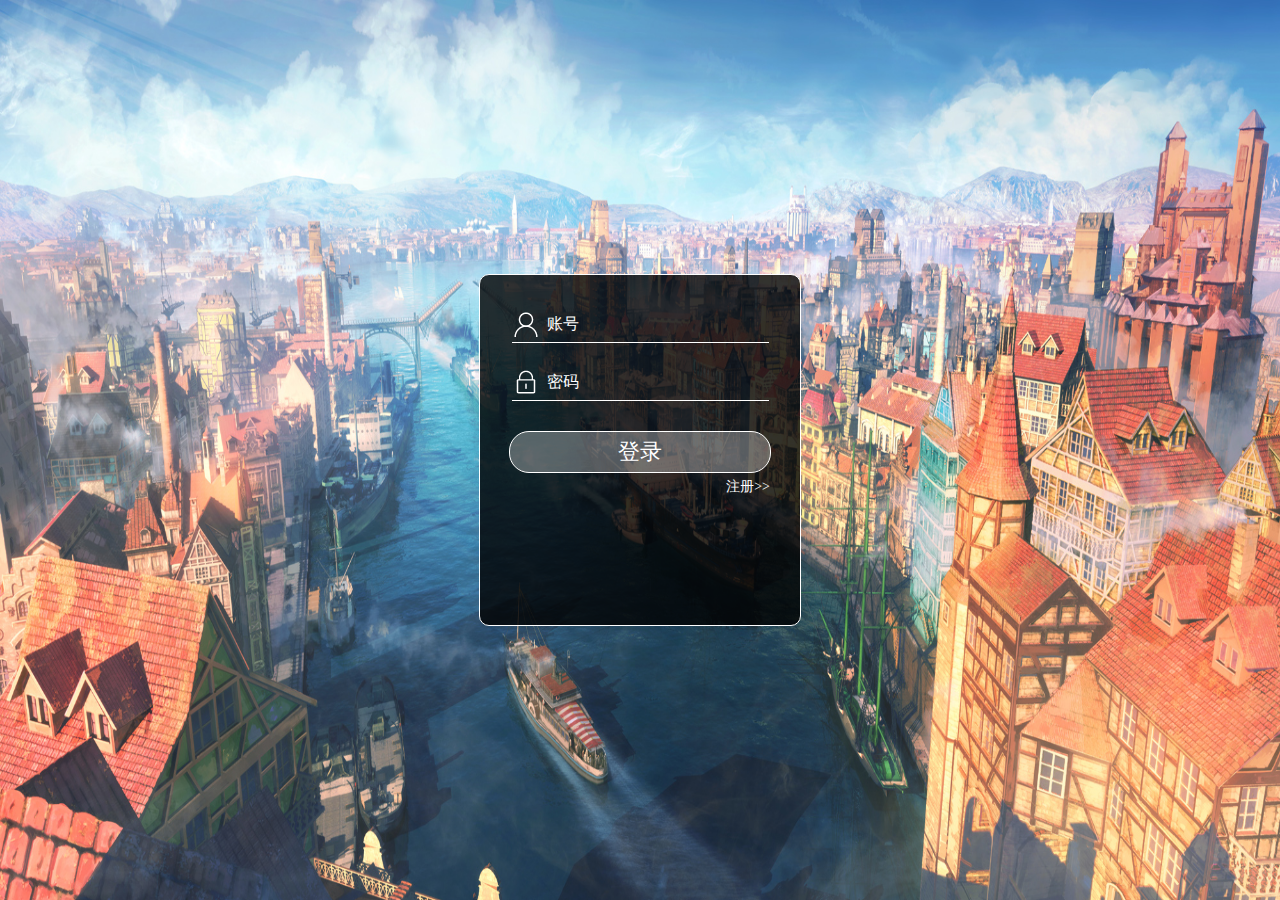
<file: Application/Home/View/Login/login.html>
<!DOCTYPE html>
<html lang="en">

	<head>
		<meta charset="UTF-8">
		<title>登录</title>
		<link rel="stylesheet" type="text/css" href="../../../../Public/resource/css/style.css" />
		<link rel="stylesheet" type="text/css" href="../../../../Public/resource/js/layer/theme/default/layer.css" />
		
		<script src="../../../../Public/resource/js/require.js" data-main="../../../../Public/resource/js/require.js"></script>
		<script src="../../../../Public/resource/js/requireconf.js"></script>
	</head>

	<body class="overflow-hidden">
		<div class="login-container">
			<!--<div class="nav-top">
				<div class="menu">
					<ul class="menu-list">
						<li>
							<a href="javascript:void(0);" class="logo">PersonalHomepage</a>
						</li>
					</ul>
				</div>
			</div>-->
			<div class="input-box">
				<div class="login-box">
					<input type="text" class="icon-account" id="login-account" placeholder="账号" value="" />
					<input type="password" class="icon-pwd" id='login-password' placeholder="密码" value="" />

					<div id="login-in" class="btn btn-opacity">登录</div>
					<div class="input-to" data-to="register-box">注册&gt;&gt;</div>
				</div>

				<div class="register-box displaynone">
					<input type="text" class="icon-account" id="account" placeholder="账号" value="" />
					<input type="password" class="icon-pwd" id="password" placeholder="密码" value="" />
					<input type="text" class="icon-name" id="username" placeholder="昵称" value="" />
					<input type="text" class="icon-testcode" id="testcode" placeholder="测试码" value="" />

					<div class="btn btn-opacity" id="register">注册</div>
					<div class="input-to" data-to="login-box">登录&gt;&gt;</div>
				</div>
			</div>

		</div>
		
		<script src="../../../../Public/resource/js/view/login.js"></script>
	</body>

</html>
</file>
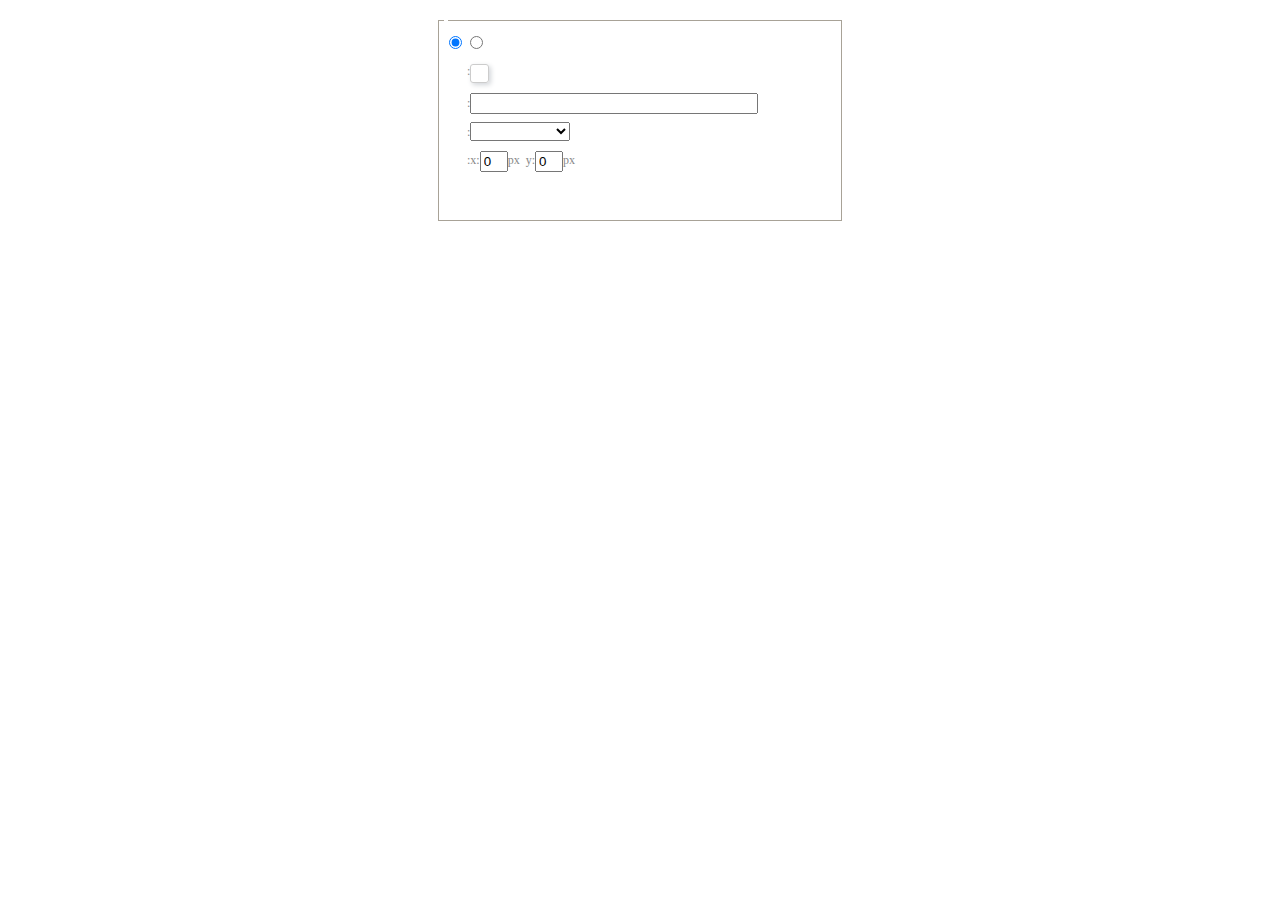
<file: Public/resource/js/ueditor/dialogs/background/background.html>
<!DOCTYPE HTML>
<html>
<head>
    <meta http-equiv="Content-Type" content="text/html;charset=utf-8"/>
    <script type="text/javascript" src="../internal.js"></script>
    <link rel="stylesheet" type="text/css" href="background.css">
</head>
<body>
    <div id="bg_container" class="wrapper">
        <div id="tabHeads" class="tabhead">
            <span class="focus" data-content-id="normal"><var id="lang_background_normal"></var></span>
            <span class="" data-content-id="imgManager"><var id="lang_background_local"></var></span>
        </div>
        <div id="tabBodys" class="tabbody">
            <div id="normal" class="panel focus">
                <fieldset class="bgarea">
                    <legend><var id="lang_background_set"></var></legend>
                    <div class="content">
                        <div>
                            <label><input id="nocolorRadio" class="iptradio" type="radio" name="t" value="none" checked="checked"><var id="lang_background_none"></var></label>
                            <label><input id="coloredRadio" class="iptradio" type="radio" name="t" value="color"><var id="lang_background_colored"></var></label>
                        </div>
                        <div class="wrapcolor pl">
                            <div class="color">
                                <var id="lang_background_color"></var>:
                            </div>
                            <div id="colorPicker"></div>
                            <div class="clear"></div>
                        </div>
                        <div class="wrapcolor pl">
                            <label><var id="lang_background_netimg"></var>:</label><input class="txt" type="text" id="url">
                        </div>
                        <div id="alignment" class="alignment">
                            <var id="lang_background_align"></var>:<select id="repeatType">
                                <option value="center"></option>
                                <option value="repeat-x"></option>
                                <option value="repeat-y"></option>
                                <option value="repeat"></option>
                                <option value="self"></option>
                            </select>
                        </div>
                        <div id="custom" >
                            <var id="lang_background_position"></var>:x:<input type="text" size="1" id="x" maxlength="4" value="0">px&nbsp;&nbsp;y:<input type="text" size="1" id="y" maxlength="4" value="0">px
                        </div>
                    </div>
                </fieldset>

            </div>
            <div id="imgManager" class="panel">
                <div id="imageList" style=""></div>
            </div>
        </div>
    </div>
    <script type="text/javascript" src="background.js"></script>
</body>
</html>
</file>
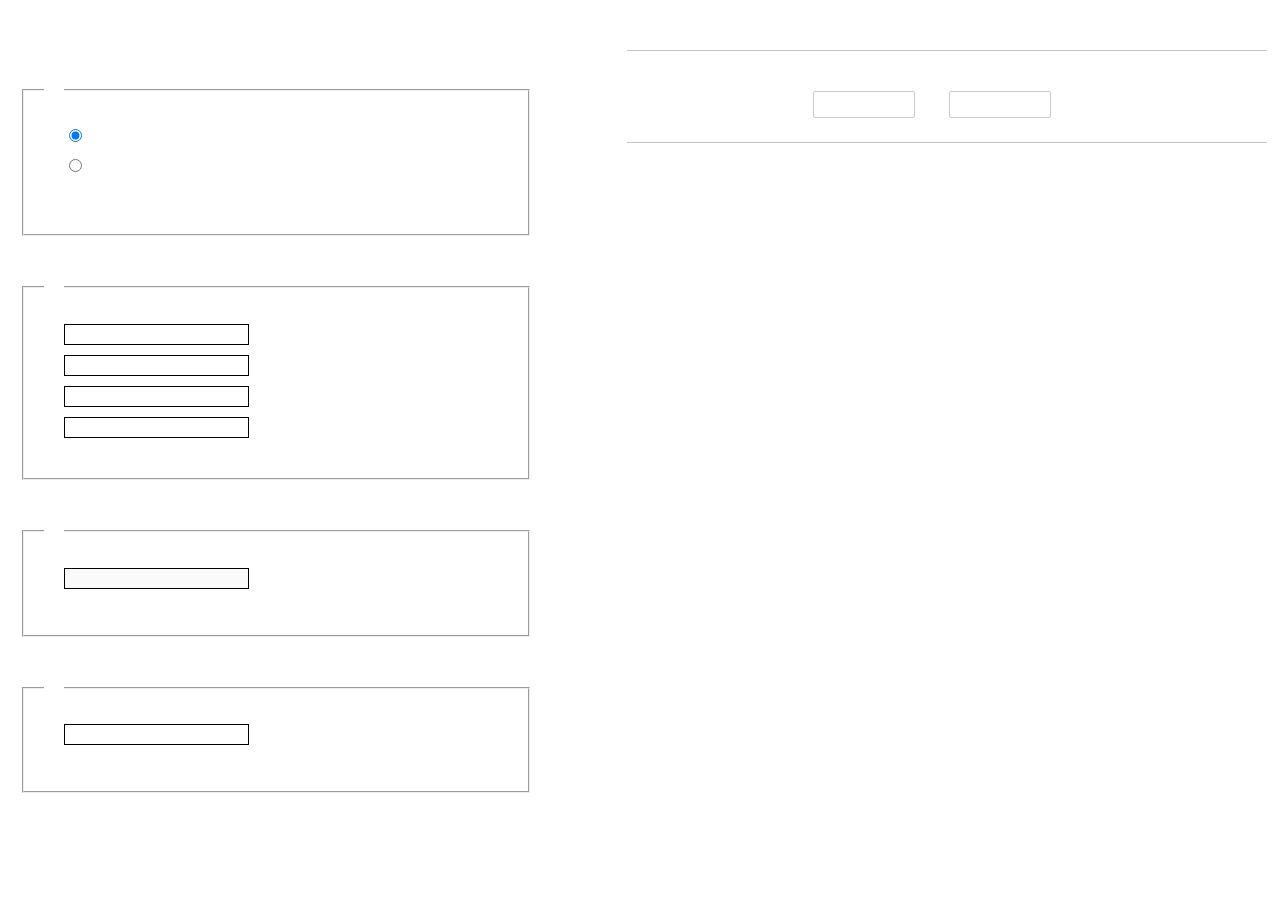
<file: Public/resource/js/ueditor/dialogs/charts/charts.html>
<!DOCTYPE html>
<html>
    <head>
        <title>chart</title>
        <meta chartset="utf-8">
        <link rel="stylesheet" type="text/css" href="charts.css">
        <script type="text/javascript" src="../internal.js"></script>
    </head>
    <body>
        <div class="main">
            <div class="table-view">
                <h3><var id="lang_data_source"></var></h3>
                <div id="tableContainer" class="table-container"></div>
                <h3><var id="lang_chart_format"></var></h3>
                <form name="data-form">
                    <div class="charts-format">
                        <fieldset>
                            <legend><var id="lang_data_align"></var></legend>
                            <div class="format-item-container">
                                <label>
                                    <input type="radio" class="format-ctrl not-pie-item" name="charts-format" value="1" checked="checked">
                                    <var id="lang_chart_align_same"></var>
                                </label>
                                <label>
                                    <input type="radio" class="format-ctrl not-pie-item" name="charts-format" value="-1">
                                    <var id="lang_chart_align_reverse"></var>
                                </label>
                                <br>
                            </div>
                        </fieldset>
                        <fieldset>
                            <legend><var id="lang_chart_title"></var></legend>
                            <div class="format-item-container">
                                <label>
                                    <var id="lang_chart_main_title"></var><input type="text" name="title" class="data-item">
                                </label>
                                <label>
                                    <var id="lang_chart_sub_title"></var><input type="text" name="sub-title" class="data-item not-pie-item">
                                </label>
                                <label>
                                    <var id="lang_chart_x_title"></var><input type="text" name="x-title" class="data-item not-pie-item">
                                </label>
                                <label>
                                    <var id="lang_chart_y_title"></var><input type="text" name="y-title" class="data-item not-pie-item">
                                </label>
                            </div>
                        </fieldset>
                        <fieldset>
                            <legend><var id="lang_chart_tip"></var></legend>
                            <div class="format-item-container">
                                <label>
                                    <var id="lang_cahrt_tip_prefix"></var>
                                    <input type="text" id="tipInput" name="tip" class="data-item" disabled="disabled">
                                </label>
                                <p><var id="lang_cahrt_tip_description"></var></p>
                            </div>
                        </fieldset>
                        <fieldset>
                            <legend><var id="lang_chart_data_unit"></var></legend>
                            <div class="format-item-container">
                                <label><var id="lang_chart_data_unit_title"></var><input type="text" name="unit" class="data-item"></label>
                                <p><var id="lang_chart_data_unit_description"></var></p>
                            </div>
                        </fieldset>
                    </div>
                </form>
            </div>
            <div class="charts-view">
                <div id="chartsContainer" class="charts-container"></div>
                <div id="chartsType" class="charts-type">
                    <h3><var id="lang_chart_type"></var></h3>
                    <div class="scroll-view">
                        <div class="scroll-container">
                            <div id="scrollBed" class="scroll-bed"></div>
                        </div>
                        <div id="buttonContainer" class="button-container">
                            <a href="#" data-title="prev"><var id="lang_prev_btn"></var></a>
                            <a href="#" data-title="next"><var id="lang_next_btn"></var></a>
                        </div>
                    </div>
                </div>
            </div>
        </div>
        <script src="../../third-party/jquery-1.10.2.min.js"></script>
        <script src="../../third-party/highcharts/highcharts.js"></script>
        <script src="chart.config.js"></script>
        <script src="charts.js"></script>
    </body>
</html>
</file>
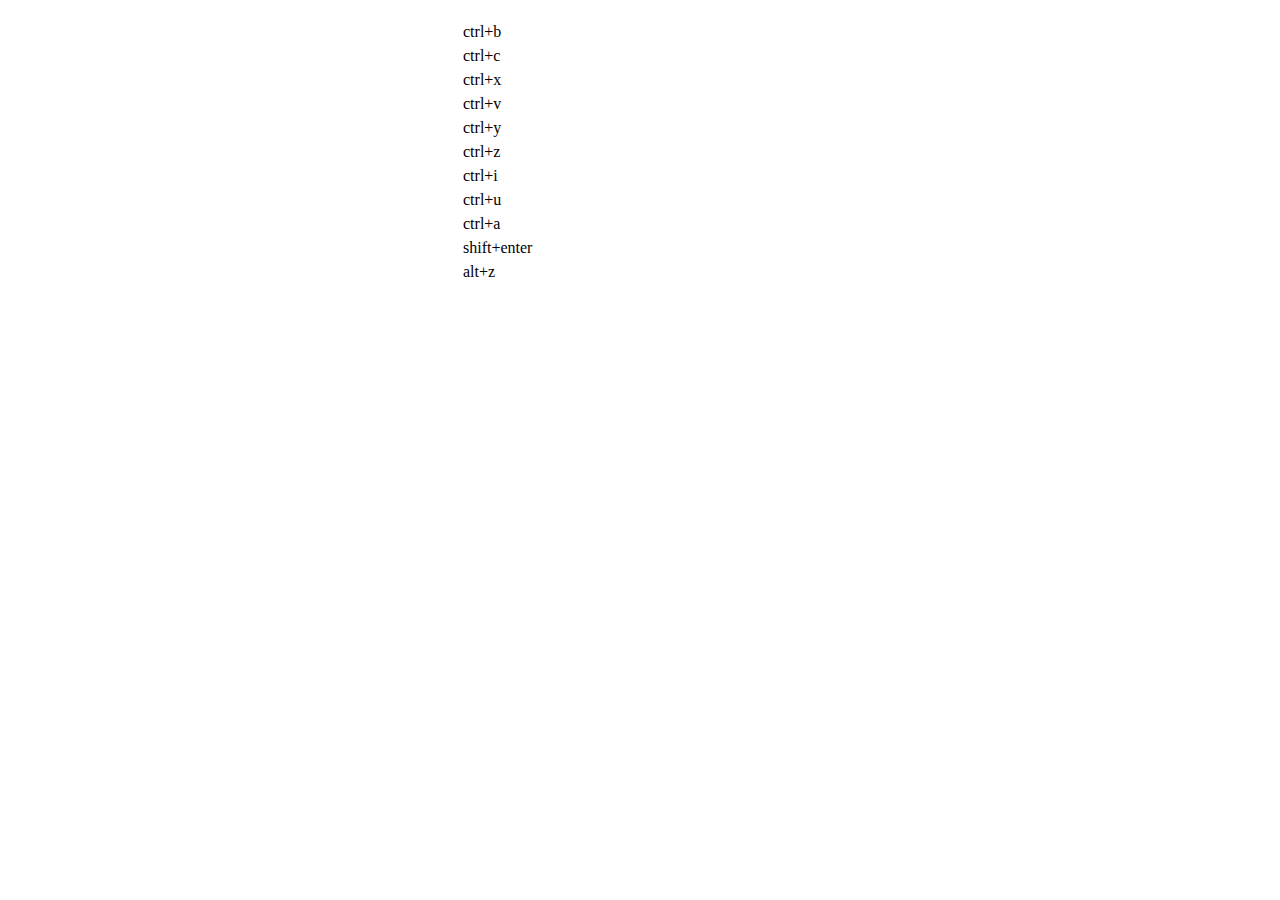
<file: Public/resource/js/ueditor/dialogs/help/help.html>
<!DOCTYPE HTML PUBLIC "-//W3C//DTD HTML 4.01 Transitional//EN"
        "http://www.w3.org/TR/html4/loose.dtd">
<html>
<head>
    <title>帮助</title>
    <meta content="text/html; charset=utf-8" http-equiv="Content-Type"/>
    <script type="text/javascript" src="../internal.js"></script>
    <link rel="stylesheet" type="text/css" href="help.css">
</head>
<body>
<div class="wrapper" id="helptab">
    <div id="tabHeads" class="tabhead">
        <span class="focus" tabsrc="about"><var id="lang_input_about"></var></span>
        <span tabsrc="shortcuts"><var id="lang_input_shortcuts"></var></span>
    </div>
    <div id="tabBodys" class="tabbody">
        <div id="about" class="panel">
            <h1>UEditor</h1>
            <p id="version"></p>
            <p><var id="lang_input_introduction"></var></p>
        </div>
        <div id="shortcuts" class="panel">
            <table>
                <thead>
                <tr>
                    <td><var id="lang_Txt_shortcuts"></var></td>
                    <td><var id="lang_Txt_func"></var></td>
                </tr>
                </thead>
                <tbody>
                <tr>
                    <td>ctrl+b</td>
                    <td><var id="lang_Txt_bold"></var></td>
                </tr>
                <tr>
                    <td>ctrl+c</td>
                    <td><var id="lang_Txt_copy"></var></td>
                </tr>
                <tr>
                    <td>ctrl+x</td>
                    <td><var id="lang_Txt_cut"></var></td>
                </tr>
                <tr>
                    <td>ctrl+v</td>
                    <td><var id="lang_Txt_Paste"></var></td>
                </tr>
                <tr>
                    <td>ctrl+y</td>
                    <td><var id="lang_Txt_undo"></var></td>
                </tr>
                <tr>
                    <td>ctrl+z</td>
                    <td><var id="lang_Txt_redo"></var></td>
                </tr>
                <tr>
                    <td>ctrl+i</td>
                    <td><var id="lang_Txt_italic"></var></td>
                </tr>
                <tr>
                    <td>ctrl+u</td>
                    <td><var id="lang_Txt_underline"></var></td>
                </tr>
                <tr>
                    <td>ctrl+a</td>
                    <td><var id="lang_Txt_selectAll"></var></td>
                </tr>
                <tr>
                    <td>shift+enter</td>
                    <td><var id="lang_Txt_visualEnter"></var></td>
                </tr>
                <tr>
                    <td>alt+z</td>
                    <td><var id="lang_Txt_fullscreen"></var></td>
                </tr>
                </tbody>
            </table>
        </div>
    </div>
</div>
<script type="text/javascript" src="help.js"></script>
</body>
</html>
</file>
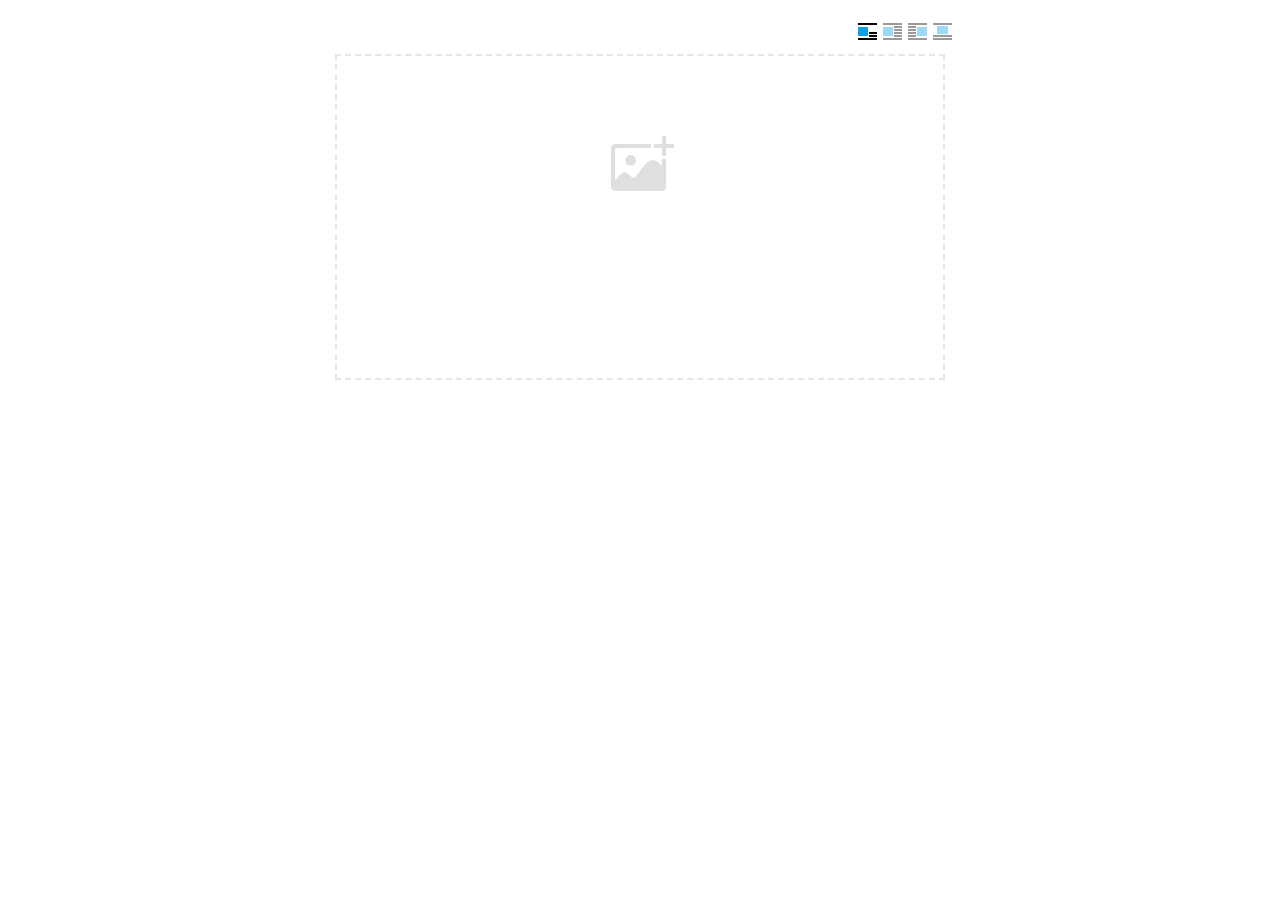
<file: Public/resource/js/ueditor/dialogs/image/image.html>
<!doctype html>
<html>
<head>
    <meta charset="UTF-8">
    <title>ueditor图片对话框</title>
    <script type="text/javascript" src="../internal.js"></script>

    <!-- jquery -->
    <script type="text/javascript" src="../../third-party/jquery-1.10.2.min.js"></script>

    <!-- webuploader -->
    <script src="../../third-party/webuploader/webuploader.min.js"></script>
    <link rel="stylesheet" type="text/css" href="../../third-party/webuploader/webuploader.css">

    <!-- image dialog -->
    <link rel="stylesheet" href="image.css" type="text/css" />
</head>
<body>

    <div class="wrapper">
        <div id="tabhead" class="tabhead">
            <span class="tab" data-content-id="remote"><var id="lang_tab_remote"></var></span>
            <span class="tab focus" data-content-id="upload"><var id="lang_tab_upload"></var></span>
            <span class="tab" data-content-id="online"><var id="lang_tab_online"></var></span>
            <span class="tab" data-content-id="search"><var id="lang_tab_search"></var></span>
        </div>
        <div class="alignBar">
            <label class="algnLabel"><var id="lang_input_align"></var></label>
                    <span id="alignIcon">
                        <span id="noneAlign" class="none-align focus" data-align="none"></span>
                        <span id="leftAlign" class="left-align" data-align="left"></span>
                        <span id="rightAlign" class="right-align" data-align="right"></span>
                        <span id="centerAlign" class="center-align" data-align="center"></span>
                    </span>
            <input id="align" name="align" type="hidden" value="none"/>
        </div>
        <div id="tabbody" class="tabbody">

            <!-- 远程图片 -->
            <div id="remote" class="panel">
                <div class="top">
                    <div class="row">
                        <label for="url"><var id="lang_input_url"></var></label>
                        <span><input class="text" id="url" type="text"/></span>
                    </div>
                </div>
                <div class="left">
                    <div class="row">
                        <label><var id="lang_input_size"></var></label>
                        <span><var id="lang_input_width">&nbsp;&nbsp;</var><input class="text" type="text" id="width"/>px </span>
                        <span><var id="lang_input_height">&nbsp;&nbsp;</var><input class="text" type="text" id="height"/>px </span>
                        <span><input id="lock" type="checkbox" disabled="disabled"><span id="lockicon"></span></span>
                    </div>
                    <div class="row">
                        <label><var id="lang_input_border"></var></label>
                        <span><input class="text" type="text" id="border"/>px </span>
                    </div>
                    <div class="row">
                        <label><var id="lang_input_vhspace"></var></label>
                        <span><input class="text" type="text" id="vhSpace"/>px </span>
                    </div>
                    <div class="row">
                        <label><var id="lang_input_title"></var></label>
                        <span><input class="text" type="text" id="title"/></span>
                    </div>
                </div>
                <div class="right"><div id="preview"></div></div>
            </div>

            <!-- 上传图片 -->
            <div id="upload" class="panel focus">
                <div id="queueList" class="queueList">
                    <div class="statusBar element-invisible">
                        <div class="progress">
                            <span class="text">0%</span>
                            <span class="percentage"></span>
                        </div><div class="info"></div>
                        <div class="btns">
                            <div id="filePickerBtn"></div>
                            <div class="uploadBtn"><var id="lang_start_upload"></var></div>
                        </div>
                    </div>
                    <div id="dndArea" class="placeholder">
                        <div class="filePickerContainer">
                            <div id="filePickerReady"></div>
                        </div>
                    </div>
                    <ul class="filelist element-invisible">
                        <li id="filePickerBlock" class="filePickerBlock"></li>
                    </ul>
                </div>
            </div>

            <!-- 在线图片 -->
            <div id="online" class="panel">
                <div id="imageList"><var id="lang_imgLoading"></var></div>
            </div>

            <!-- 搜索图片 -->
            <div id="search" class="panel">
                <div class="searchBar">
                    <input id="searchTxt" class="searchTxt text" type="text" />
                    <select id="searchType" class="searchType">
                        <option value="&s=4&z=0"></option>
                        <option value="&s=1&z=19"></option>
                        <option value="&s=2&z=0"></option>
                        <option value="&s=3&z=0"></option>
                    </select>
                    <input id="searchReset" type="button"  />
                    <input id="searchBtn" type="button"  />
                </div>
                <div id="searchList" class="searchList"><ul id="searchListUl"></ul></div>
            </div>

        </div>
    </div>
    <script type="text/javascript" src="image.js"></script>

</body>
</html>
</file>
<file: Public/resource/css/style.css>
.clearfix:after {
	content: ".";
	display: block;
	visibility: hidden;
	clear: both;
	height: 0;
}

.clearfix {
	*zoom: 1;
}

* {
	font-family: "微软雅黑";
	-moz-user-select: none;
	-ms-user-select: none;
	-webkit-user-select: none;
}

p {
	margin: 0;
}

body {
	margin: 0;
}

textarea {
	resize: none;
	outline: none
}

ul {
	padding: 0;
}

a:hover,
a:visited,
a:link,
a:active {
	text-decoration: none;
}

ul,
li {
	list-style: none;
	margin: 0;
}

.displaynone {
	display: none;
}

.overflow-hidden {
	overflow: hidden;
}

.float-left {
	float: left;
}

.float-right {
	float: right;
}

.container {
	width: 1200px;
	margin: 0 auto;
}

.login-container {
	position: absolute;
	width: 100%;
	min-width: 1200px;
	height: 100%;
	min-height: 500px;
	min-width: 1200px;
	background-size: 100% 100%;
	background-image: url(../img/login-bg2.jpg);
	background-repeat: no-repeat;
	background-color: rgba(255, 255, 255, 0.2);
}

.nav-top {
	position: fixed;
	top: 0;
	left: 0;
	height: 38px;
	width: 100%;
	min-width: 1200px;
	background: #000;
	background-color: rgba(40, 42, 44, 0.6);
	z-index: 3;
}

.logo {
	color: white;
	font-size: 20px;
	line-height: 38px;
}

.menu {
	margin: 0 auto;
	width: 1200px;
}

.menu-list {
	padding: 0;
}

.menu-list li {
	display: inline-block;
}

.input-box {
	position: absolute;
	top: 50%;
	left: 50%;
	transform: translate(-50%, -50%);
	width: 300px;
	height: 330px;
	background-color: rgba(0, 0, 0, 0.8);
	border: 1px solid white;
	border-radius: 10px;
	padding: 10px;
	text-align: center;
}

.input-title {
	text-align: center;
	color: white;
	font-size: 25px;
	line-height: 30px;
	margin-bottom: 20px;
}

.input-box input[type=text],
.input-box input[type=password] {
	background-color: transparent;
	border: none;
	outline: none;
	display: block;
	width: 220px;
	margin: 20px auto 0 auto;
	color: white;
	height: 35px;
	font-size: 16px;
	line-height: 36px;
	border-bottom: 1px solid white;
	padding-left: 35px;
	background-position: 1px;
}

.input-box input::-webkit-input-placeholder {
	color: white;
}

.input-box input::-moz-placeholder {
	/* Mozilla Firefox 19+ */
	color: white;
}

.input-box input:-moz-placeholder {
	/* Mozilla Firefox 4 to 18 */
	color: white;
}

.input-box input:-ms-input-placeholder {
	/* Internet Explorer 10-11 */
	color: white;
}

.icon-account {
	background: url(../img/account.png) no-repeat;
}

.icon-name {
	background: url(../img/name.png) no-repeat;
}

.icon-pwd {
	background: url(../img/pwd.png) no-repeat;
}

.icon-testcode {
	background: url(../img/testcode.png) no-repeat;
}

.btn {
	display: inline-block;
	text-align: center;
	cursor: pointer;
}

.btn-opacity {
	background-color: rgba(255, 255, 255, 0.3);
	height: 40px;
	width: 260px;
	margin-top: 30px;
	color: white;
	font-size: 22px;
	line-height: 40px;
	border: 1px solid white;
	border-radius: 20px;
}

.btn-md {
	width: 100px;
	height: 25px;
	line-height: 25px;
	font-size: 16px;
}

.btn-sm {
	width: 80px;
	height: 22px;
	line-height: 22px;
	font-size: 14px;
}

.btn-color-blue1 {
	background-color: white;
	color: #40AFFE;
	border-radius: 5px;
	border: 1px solid #40AFFE;
	font-size: 16px;
}

.btn-color-blue1:hover {
	background-color: #40AFFE;
	color: white;
}

.btn-color-blue2 {
	background-color: #40AFFE;
	color: white;
	border-radius: 5px;
	border: 1px solid #40AFFE;
}

.btn-color-blue2:active {
	background-color: #0064B6;
	border: 1px solid #0064B6;
}

.btn-color-red2 {
	background-color: #ff3366;
	color: white;
	border-radius: 5px;
	border: 1px solid #ff3366;
}

.btn-color-red2:active {
	background-color: #cc3333;
	border: 1px solid #cc3333;
}

.btn-opacity:active {
	background-color: rgba(0, 0, 0, 0.3);
}

.input-to {
	display: inline-block;
	color: white;
	cursor: pointer;
	font-size: 14px;
	text-align: right;
	margin-top: 5px;
	width: 260px;
}

.input-to:hover {
	color: #F0C040;
}

.nav {
	position: fixed;
	top: 0;
	left: 0;
	height: 38px;
	width: 100%;
	min-width: 700px;
	background: #000;
	background-color: rgba(40, 42, 44, 0.6);
	z-index: 1;
}

.nav .container {
	max-width: 1200px;
	width: 100%;
}

.setting-list,
.menu-list {
	line-height: 38px;
}

.setting-list {
	width: 400px;
}

.setting-list li,
.menu-list li {
	display: inline-block;
	height: 38px;
	background-position: 1px;
	background-size: 22px 22px;
}

.menu-list li {
	padding-left: 10px;
	width: 80px;
	position: relative;
}

.setting-list li {
	width: 100px;
	position: relative;
	padding-left: 10px;
}

.setting-list a,
.menu-list a {
	color: white;
	line-height: 38px;
	font-size: 14px;
	position: absolute;
	width: 100%;
	width: calc(100% - 10px);
	height: 100%;
	top: 0;
	left: 0;
	text-align: center;
	padding-left: 10px;
}

.header {
	width: 100%;
	min-width: 1200px;
	height: 500px;
	background: url(../img/bg.jpg) no-repeat;
	background-size: 100% auto;
}

.user-top {
	background-color: white;
	background-color: rgba(204, 255, 255, 0.3);
	height: 300px;
	position: relative;
	top: 230px;
	border-top-left-radius: 20px;
	border-top-right-radius: 20px;
}

.user-img-circle {
	overflow: hidden;
	border-radius: 60px;
	width: 120px;
	height: 120px;
	border: 1px solid #e7e7e7;
	box-shadow: 1px 1px 1px black;
	margin: 0 auto;
	position: relative;
	top: 50px;
}

.user-img-circle img {
	width: 250px;
	height: 120px;
	position: relative;
	left: -65px;
}

.user-top .user-resume {
	position: relative;
	text-align: center;
	top: 60px;
}

.user-resume p {
	font-size: 20px;
	font-weight: bold;
	/*text-shadow: 1px 1px 1px gray;*/
	color: #FD482C;
}

.bg-box {
	position: fixed;
	z-index: -1;
	width: 100%;
	min-width: 1200px;
	height: 100%;
	top: 0;
	left: 0;
	background-color: #EEEEEE;
}

.bg-box img {
	width: 100%;
	min-width: 1200px;
}

.article-box {
	position: relative;
	top: 45px;
	min-height: 300px;
}

.page-box {
	background-color: white;
	height: 50px;
	border-radius: 15px;
	width: 940px;
	text-align: center;
	border: 1px solid #e7e7e7;
	margin: 20px 0;
}

.page-box li {
	display: inline-block;
	color: #40AFFE;
}

.page-to {
	height: 30px;
	width: 30px;
	text-align: center;
	border: 1px solid #40AFFE;
	line-height: 30px;
	margin-top: 10px;
	cursor: pointer;
	border-radius: 5px;
}

.page-to:hover {
	background-color: #40AFFE;
	color: white;
}

.page-box .active {
	background-color: #40AFFE;
	color: white;
	cursor: auto;
}

.article-list {
	width: 940px;
}

.user-box {
	background-color: white;
	height: 240px;
	width: 230px;
	position: absolute;
	right: 0;
	top: 0;
	border-radius: 10px;
	padding-top: 10px;
	text-align: center;
	z-index: 2;
}

.user-box>div {
	margin-top: 5px;
	display: inline-block;
}

.user-box>div span:last-child {
	display: none;
}

.user-box .iconfont {
	font-family: "iconfont" !important;
	font-size: 30px;
	font-style: normal;
	-webkit-font-smoothing: antialiased;
	-moz-osx-font-smoothing: grayscale;
	color: gray;
	line-height: 38px;
	cursor: pointer;
	margin: 0px 7px;
}

.user-box .iconfont:hover {
	color: #FF9900;
}

.user-box .active .iconfont {
	color: #FF9900;
}

.user-name,
.user-img {
	text-align: center;
	display: block !important;
}

.user-img img {
	height: 100px;
	width: 200px;
	border-radius: 5px;
}

.user-name p {
	font-size: 18px;
	color: #FF9900;
	font-weight: bold;
}

.user-info-show {
	height: 40px;
	width: 200px;
	border-radius: 5px;
	border-bottom: 2px solid #E7E7E7;
	border-right: 2px solid #E7E7E7;
}

.user-info-show a,
.user-info-show p {
	line-height: 40px;
	color: #FF6600;
	font-size: 16px;
	font-weight: bold;
	-moz-user-select: text;
	-ms-user-select: text;
	-webkit-user-select: text;
}

.article {
	background-color: white;
	padding: 20px;
	position: relative;
	border-radius: 20px;
	margin-bottom: 20px;
}

.article-cat {
	background: url(../img/cat.png) no-repeat;
	position: absolute;
	width: 180px;
	height: 180px;
	top: 30px;
	left: -121px;
}

.article-title {
	margin-top: 10px;
	font-size: 28px;
	font-weight: bold;
	text-align: center;
	color: rgb(51, 51, 51);
}

.article-time {
	float: right;
	background-color: #00a7e0;
	width: 100px;
	height: 32px;
	line-height: 32px;
	color: white;
	position: relative;
	right: -22px;
	padding-left: 20px;
	border-bottom-left-radius: 8px;
	border-top-left-radius: 8px;
	margin-bottom: 3px;
	box-shadow: 1px 1px 1px gray;
	font-size: 16px;
}

.article-type {
	float: right;
	background-color: #ff3f1a;
	width: 70px;
	height: 32px;
	line-height: 32px;
	color: white;
	position: relative;
	right: -22px;
	padding-left: 20px;
	border-bottom-left-radius: 8px;
	border-top-left-radius: 8px;
	margin-bottom: 3px;
	box-shadow: 1px 1px 1px gray;
	font-size: 16px;
}

.article-content {
	padding: 5px;
	max-height: 250px;
	overflow: hidden;
}

.article-less,
.article-more {
	padding: 20px 0 0px 0;
	text-align: center;
}

.btn-color-blue1 span {
	font-size: 14px;
	line-height: 25px;
	position: relative;
	left: 2px;
}

.footer {
	width: 100%;
	min-width: 1200px;
	height: 80px;
	position: relative;
	top: 80px;
}

.footer-content {
	background-color: #232323;
	height: 80px;
}

.footer-content .container {
	padding: 10px;
	height: 60px;
	text-align: center;
}

.foot-font {
	color: #888;
	font-size: 14px;
	line-height: 20px;
}

.foot-font a {
	color: #795548;
}

.article-img {
	height: 160px;
	overflow: hidden;
	margin-top: 20px;
	padding: 0 30px;
}

.article-img-list {
	padding: 0;
}

.article-img-list li {
	display: inline-block;
	height: 150px;
	width: 150px;
	margin-left: 5px;
}

.article-img-list li img {
	max-width: 150px;
	max-height: 150px;
	cursor: pointer;
}

.daily-write-box {
	width: 900px;
}

.write-tab li {
	display: inline-block;
	width: 100px;
	text-align: center;
	font-size: 18px;
	line-height: 30px;
	border-top-left-radius: 8px;
	border-top-right-radius: 8px;
	background-color: #00E8D7;
	color: white;
	cursor: pointer;
	position: relative;
	z-index: 0;
	top: 1px;
	border: 1px solid #E7E7E7;
}

.write-tab .active {
	z-index: 1;
}

.shuoshuo-write-box {
	position: relative;
	border: 1px solid #999;
	padding: 20px 30px;
	box-shadow: 1px -1px 1px gray;
	background-color: white;
	height: 400px;
	border-radius: 10px;
	border-top-left-radius: 0;
}

.shushuo-text {
	width: 815px;
	height: 180px;
	border-radius: 5px;
	padding: 10px;
}

#shuoshuo-submit {
	margin-right: 5px;
}

.shuoshuo-write-img {
	height: 140px;
	padding: 10px;
	margin-bottom: 10px;
	border-top: 1px solid #E7E7E7;
	border-bottom: 1px solid #E7E7E7;
}

.shuoshuo-img-list {
	display: inline-block;
}

.shuoshuo-img-list li {
	margin-right: 20px;
	background-position: 50px 50px;
}

.shuoshuo-img {
	height: 140px;
	width: 140px;
	display: inline-block;
	border: 1px solid #999;
	border-radius: 5px;
	position: relative;
}

.shuoshuo-img .del-img {
	position: absolute;
	width: 20px;
	height: 20px;
	background: url(../img/img-delete.png) no-repeat;
	top: -10px;
	right: -10px;
	background-color: transparent;
	cursor: pointer;
	z-index: 1;
}

.shuoshuo-img .alter-img {
	position: absolute;
	width: 20px;
	height: 20px;
	background: url(../img/img-alter.png) no-repeat;
	top: -10px;
	right: 20px;
	background-color: transparent;
	cursor: pointer;
	z-index: 1;
}

.shuoshuo-img img {
	position: absolute;
	max-width: 140px;
	max-height: 140px;
	top: 50%;
	left: 50%;
	transform: translate(-50%, -50%);
	cursor: pointer;
}

.shuoshuo-addimg {
	background: url(../img/icon-addpic.png) no-repeat;
	background-position: 0px 25px;
	height: 140px;
	width: 80px;
	display: inline-block;
	cursor: pointer;
	margin-left: 20px;
}

.myEditor {
	width: 900px;
	height: 500px;
	background-color: white;
}

.note-write-box {
	padding: 30px;
	padding-bottom: 30px;
	background-color: white;
	border-radius: 10px;
	border-top-left-radius: 0;
	border: 1px solid #999;
	box-shadow: 1px -1px 1px grey;
	position: relative;
}

.note-ueditor-box {
	margin-bottom: 20px;
}

.studynote-title {
	top: 0;
	left: 0;
	position: absolute;
	text-align: center;
	width: 100%;
	line-height: 110px;
	cursor: pointer;
	border-radius: 20px;
	height: 110px;
}

.studynote-title:hover {
	background-color: #E7E7E7;
}

.studynote-title a {
	position: absolute;
	top: 0;
	left: 0;
	width: 100%;
	height: 100%;
	font-size: 25px;
	font-weight: bold;
	color: black;
}

.study-write-box {
	border: 1px solid #999;
	padding: 20px 30px;
	box-shadow: 1px -1px 1px grey;
	background-color: white;
	border-radius: 10px;
	border-top-left-radius: 0;
	position: relative;
	z-index: 0;
}

.input-text-title {
	height: 30px;
	width: 817px;
	padding: 0 10px;
	border-radius: 5px;
	font-size: 16px;
	line-height: 30px;
}

.study-write-box>div {
	margin: 15px 0;
}

.select-div ul {
	z-index: 10000;
}

.select-div>div {
	width: 300px;
	font-size: 16px;
}

.select-div ul li {
	width: 300px;
	font-size: 14px;
}

.ueditor-tool {
	text-align: right;
	margin-bottom: 5px;
}

.user-center-box {
	width: 900px;
	background-color: white;
	padding: 20px;
	border-radius: 15px;
	border: 1px solid #999;
	box-shadow: 1px -1px 1px grey;
}

.user-ipt {
	margin-bottom: 5px;
	padding: 0px 0 10px 0;
	border-bottom: 1px dotted #e7e7e7;
}

.ipt-title {
	color: #00193A;
	font-size: 16px;
	margin: 10px 0;
}

.user-ipt input[type=text] {
	height: 25px;
	line-height: 25px;
	padding: 3px 10px;
	width: 200px;
	border-radius: 5px;
	outline: none;
	font-size: 16px;
	border: 1px solid #999;
}

.user-ipt ul li {
	float: left;
	margin-right: 20px;
}

.shadow-box {
	position: fixed;
	z-index: 999;
	top: 0;
	left: 0;
	width: 100%;
	height: 100%;
	background-color: #000;
	opacity: 0.5;
}

.alert-pic-box {
	position: fixed;
	top: 150px;
	left: 50%;
	transform: translateX(-50%);
	z-index: 999;
	width: 400px;
	height: 240px;
	overflow: hidden;
	padding: 15px;
	background-color: white;
}

.alert-pic {
	height: 200px;
	overflow: hidden;
	margin-bottom: 15px;
	border: 1px solid #E7E7E7;
}

.alert-pic img {
	max-width: 400px;
	max-height: 200px;
}

.alert-pic-ipt {
	text-align: right;
}

.alert-pic-ipt>div {
	margin-left: 10px;
}

.note-content {
	width: 940px;
	position: relative;
}

.note-article-box {
	background-color: white;
	width: 900px;
	padding: 20px;
	border-radius: 20px;
	position: relative;
	min-height: 200px;
}

.note-title {
	font-size: 24px;
	font-weight: bold;
	text-align: center;
	line-height: 30px;
}

.note-article {
	padding: 25px 10px;
}

.note-article * {
	-moz-user-select: text;
	-ms-user-select: text;
	-webkit-user-select: text;
}

.note-tree {
	box-shadow: 1px 1px 1px gray;
	border: #E7E7E7;
	border-radius: 5px;
	border-top-left-radius: 0px;
	border-bottom-left-radius: 0px;
	background-color: #ccffff;
	background-color: rgba(204,255,255,0.9);
	position: absolute;
	z-index: 1;
	top: 30px;
	left: 0px;
	padding: 5px 10px;
}

.note-tree-title {
	font-size: 16px;
	font-weight: bold;
	line-height: 23px;
	padding-right: 30px;
	cursor: pointer;
	color: #ff3366;
}

.up-icon-red {
	background: url(../img/up.png) no-repeat right;	
}

.up-icon-red {
	background: url(../img/up.png) no-repeat right;	
}

.up-icon-red {
	background: url(../img/up-red.png) no-repeat right;	
}

.down-icon-red {
	background: url(../img/down-red.png) no-repeat right;	
}

.note-tree-list>p{
	font-size: 16px;
	padding-left: 20px;
	padding-right: 20px;
	cursor: pointer;
	line-height: 25px;
}

.note-tree-list .active {
	color: #ff3366;
}

.note-tree-list>li {
	font-size: 14px;
	padding-left: 40px;
	cursor: pointer;
	line-height: 22px;
}

.note-tree-list>li:hover,
.note-tree-list>p:hover {
	color: #ff3366;
}

.hljs {
	border-radius: 10px;
}
</file>
<file: Public/resource/js/layer/theme/default/layer.css>
.layui-layer-imgbar,.layui-layer-imgtit a,.layui-layer-tab .layui-layer-title span,.layui-layer-title {
	text-overflow:ellipsis;
	white-space:nowrap
}
html #layuicss-layer {
	display:none;
	position:absolute;
	width:1989px
}
.layui-layer,.layui-layer-shade {
	position:fixed;
	_position:absolute;
	pointer-events:auto
}
.layui-layer-shade {
	top:0;
	left:0;
	width:100%;
	height:100%;
	_height:expression(document.body.offsetHeight+"px")
}
.layui-layer {
	-webkit-overflow-scrolling:touch;
	top:150px;
	left:0;
	margin:0;
	padding:0;
	background-color:#fff;
	-webkit-background-clip:content;
	border-radius:2px;
	box-shadow:1px 1px 50px rgba(0,0,0,.3)
}
.layui-layer-close {
	position:absolute
}
.layui-layer-content {
	position:relative
}
.layui-layer-border {
	border:1px solid #B2B2B2;
	border:1px solid rgba(0,0,0,.1);
	box-shadow:1px 1px 5px rgba(0,0,0,.2)
}
.layui-layer-load {
	background:url(loading-1.gif) center center no-repeat #eee
}
.layui-layer-ico {
	background:url(icon.png) no-repeat
}
.layui-layer-btn a,.layui-layer-dialog .layui-layer-ico,.layui-layer-setwin a {
	display:inline-block;
	*display:inline;
	*zoom:1;
	vertical-align:top
}
.layui-layer-move {
	display:none;
	position:fixed;
	*position:absolute;
	left:0;
	top:0;
	width:100%;
	height:100%;
	cursor:move;
	opacity:0;
	filter:alpha(opacity=0);
	background-color:#fff;
	z-index:2147483647
}
.layui-layer-resize {
	position:absolute;
	width:15px;
	height:15px;
	right:0;
	bottom:0;
	cursor:se-resize
}
.layer-anim {
	-webkit-animation-fill-mode:both;
	animation-fill-mode:both;
	-webkit-animation-duration:.3s;
	animation-duration:.3s
}
@-webkit-keyframes layer-bounceIn {
	0% {
	opacity:0;
	-webkit-transform:scale(.5);
	transform:scale(.5)
}
100% {
	opacity:1;
	-webkit-transform:scale(1);
	transform:scale(1)
}
}@keyframes layer-bounceIn {
	0% {
	opacity:0;
	-webkit-transform:scale(.5);
	-ms-transform:scale(.5);
	transform:scale(.5)
}
100% {
	opacity:1;
	-webkit-transform:scale(1);
	-ms-transform:scale(1);
	transform:scale(1)
}
}.layer-anim-00 {
	-webkit-animation-name:layer-bounceIn;
	animation-name:layer-bounceIn
}
@-webkit-keyframes layer-zoomInDown {
	0% {
	opacity:0;
	-webkit-transform:scale(.1) translateY(-2000px);
	transform:scale(.1) translateY(-2000px);
	-webkit-animation-timing-function:ease-in-out;
	animation-timing-function:ease-in-out
}
60% {
	opacity:1;
	-webkit-transform:scale(.475) translateY(60px);
	transform:scale(.475) translateY(60px);
	-webkit-animation-timing-function:ease-out;
	animation-timing-function:ease-out
}
}@keyframes layer-zoomInDown {
	0% {
	opacity:0;
	-webkit-transform:scale(.1) translateY(-2000px);
	-ms-transform:scale(.1) translateY(-2000px);
	transform:scale(.1) translateY(-2000px);
	-webkit-animation-timing-function:ease-in-out;
	animation-timing-function:ease-in-out
}
60% {
	opacity:1;
	-webkit-transform:scale(.475) translateY(60px);
	-ms-transform:scale(.475) translateY(60px);
	transform:scale(.475) translateY(60px);
	-webkit-animation-timing-function:ease-out;
	animation-timing-function:ease-out
}
}.layer-anim-01 {
	-webkit-animation-name:layer-zoomInDown;
	animation-name:layer-zoomInDown
}
@-webkit-keyframes layer-fadeInUpBig {
	0% {
	opacity:0;
	-webkit-transform:translateY(2000px);
	transform:translateY(2000px)
}
100% {
	opacity:1;
	-webkit-transform:translateY(0);
	transform:translateY(0)
}
}@keyframes layer-fadeInUpBig {
	0% {
	opacity:0;
	-webkit-transform:translateY(2000px);
	-ms-transform:translateY(2000px);
	transform:translateY(2000px)
}
100% {
	opacity:1;
	-webkit-transform:translateY(0);
	-ms-transform:translateY(0);
	transform:translateY(0)
}
}.layer-anim-02 {
	-webkit-animation-name:layer-fadeInUpBig;
	animation-name:layer-fadeInUpBig
}
@-webkit-keyframes layer-zoomInLeft {
	0% {
	opacity:0;
	-webkit-transform:scale(.1) translateX(-2000px);
	transform:scale(.1) translateX(-2000px);
	-webkit-animation-timing-function:ease-in-out;
	animation-timing-function:ease-in-out
}
60% {
	opacity:1;
	-webkit-transform:scale(.475) translateX(48px);
	transform:scale(.475) translateX(48px);
	-webkit-animation-timing-function:ease-out;
	animation-timing-function:ease-out
}
}@keyframes layer-zoomInLeft {
	0% {
	opacity:0;
	-webkit-transform:scale(.1) translateX(-2000px);
	-ms-transform:scale(.1) translateX(-2000px);
	transform:scale(.1) translateX(-2000px);
	-webkit-animation-timing-function:ease-in-out;
	animation-timing-function:ease-in-out
}
60% {
	opacity:1;
	-webkit-transform:scale(.475) translateX(48px);
	-ms-transform:scale(.475) translateX(48px);
	transform:scale(.475) translateX(48px);
	-webkit-animation-timing-function:ease-out;
	animation-timing-function:ease-out
}
}.layer-anim-03 {
	-webkit-animation-name:layer-zoomInLeft;
	animation-name:layer-zoomInLeft
}
@-webkit-keyframes layer-rollIn {
	0% {
	opacity:0;
	-webkit-transform:translateX(-100%) rotate(-120deg);
	transform:translateX(-100%) rotate(-120deg)
}
100% {
	opacity:1;
	-webkit-transform:translateX(0) rotate(0);
	transform:translateX(0) rotate(0)
}
}@keyframes layer-rollIn {
	0% {
	opacity:0;
	-webkit-transform:translateX(-100%) rotate(-120deg);
	-ms-transform:translateX(-100%) rotate(-120deg);
	transform:translateX(-100%) rotate(-120deg)
}
100% {
	opacity:1;
	-webkit-transform:translateX(0) rotate(0);
	-ms-transform:translateX(0) rotate(0);
	transform:translateX(0) rotate(0)
}
}.layer-anim-04 {
	-webkit-animation-name:layer-rollIn;
	animation-name:layer-rollIn
}
@keyframes layer-fadeIn {
	0% {
	opacity:0
}
100% {
	opacity:1
}
}.layer-anim-05 {
	-webkit-animation-name:layer-fadeIn;
	animation-name:layer-fadeIn
}
@-webkit-keyframes layer-shake {
	0%,100% {
	-webkit-transform:translateX(0);
	transform:translateX(0)
}
10%,30%,50%,70%,90% {
	-webkit-transform:translateX(-10px);
	transform:translateX(-10px)
}
20%,40%,60%,80% {
	-webkit-transform:translateX(10px);
	transform:translateX(10px)
}
}@keyframes layer-shake {
	0%,100% {
	-webkit-transform:translateX(0);
	-ms-transform:translateX(0);
	transform:translateX(0)
}
10%,30%,50%,70%,90% {
	-webkit-transform:translateX(-10px);
	-ms-transform:translateX(-10px);
	transform:translateX(-10px)
}
20%,40%,60%,80% {
	-webkit-transform:translateX(10px);
	-ms-transform:translateX(10px);
	transform:translateX(10px)
}
}.layer-anim-06 {
	-webkit-animation-name:layer-shake;
	animation-name:layer-shake
}
@-webkit-keyframes fadeIn {
	0% {
	opacity:0
}
100% {
	opacity:1
}
}.layui-layer-title {
	padding:0 80px 0 20px;
	height:42px;
	line-height:42px;
	border-bottom:1px solid #eee;
	font-size:14px;
	color:#333;
	overflow:hidden;
	background-color:#F8F8F8;
	border-radius:2px 2px 0 0
}
.layui-layer-setwin {
	position:absolute;
	right:15px;
	*right:0;
	top:15px;
	font-size:0;
	line-height:initial
}
.layui-layer-setwin a {
	position:relative;
	width:16px;
	height:16px;
	margin-left:10px;
	font-size:12px;
	_overflow:hidden
}
.layui-layer-setwin .layui-layer-min cite {
	position:absolute;
	width:14px;
	height:2px;
	left:0;
	top:50%;
	margin-top:-1px;
	background-color:#2E2D3C;
	cursor:pointer;
	_overflow:hidden
}
.layui-layer-setwin .layui-layer-min:hover cite {
	background-color:#2D93CA
}
.layui-layer-setwin .layui-layer-max {
	background-position:-32px -40px
}
.layui-layer-setwin .layui-layer-max:hover {
	background-position:-16px -40px
}
.layui-layer-setwin .layui-layer-maxmin {
	background-position:-65px -40px
}
.layui-layer-setwin .layui-layer-maxmin:hover {
	background-position:-49px -40px
}
.layui-layer-setwin .layui-layer-close1 {
	background-position:1px -40px;
	cursor:pointer
}
.layui-layer-setwin .layui-layer-close1:hover {
	opacity:.7
}
.layui-layer-setwin .layui-layer-close2 {
	position:absolute;
	right:-28px;
	top:-28px;
	width:30px;
	height:30px;
	margin-left:0;
	background-position:-149px -31px;
	*right:-18px;
	_display:none
}
.layui-layer-setwin .layui-layer-close2:hover {
	background-position:-180px -31px
}
.layui-layer-btn {
	text-align:right;
	padding:0 15px 12px;
	pointer-events:auto;
	user-select:none;
	-webkit-user-select:none
}
.layui-layer-btn a {
	height:28px;
	line-height:28px;
	margin:5px 5px 0;
	padding:0 15px;
	border:1px solid #dedede;
	background-color:#fff;
	color:#333;
	border-radius:2px;
	font-weight:400;
	cursor:pointer;
	text-decoration:none
}
.layui-layer-btn a:hover {
	opacity:.9;
	text-decoration:none
}
.layui-layer-btn a:active {
	opacity:.8
}
.layui-layer-btn .layui-layer-btn0 {
	border-color:#1E9FFF;
	background-color:#1E9FFF;
	color:#fff
}
.layui-layer-btn-l {
	text-align:left
}
.layui-layer-btn-c {
	text-align:center
}
.layui-layer-dialog {
	min-width:260px
}
.layui-layer-dialog .layui-layer-content {
	position:relative;
	padding:20px;
	line-height:24px;
	word-break:break-all;
	overflow:hidden;
	font-size:14px;
	overflow-x:hidden;
	overflow-y:auto
}
.layui-layer-dialog .layui-layer-content .layui-layer-ico {
	position:absolute;
	top:16px;
	left:15px;
	_left:-40px;
	width:30px;
	height:30px
}
.layui-layer-ico1 {
	background-position:-30px 0
}
.layui-layer-ico2 {
	background-position:-60px 0
}
.layui-layer-ico3 {
	background-position:-90px 0
}
.layui-layer-ico4 {
	background-position:-120px 0
}
.layui-layer-ico5 {
	background-position:-150px 0
}
.layui-layer-ico6 {
	background-position:-180px 0
}
.layui-layer-rim {
	border:6px solid #8D8D8D;
	border:6px solid rgba(0,0,0,.3);
	border-radius:5px;
	box-shadow:none
}
.layui-layer-msg {
	min-width:180px;
	border:1px solid #D3D4D3;
	box-shadow:none
}
.layui-layer-hui {
	min-width:100px;
	background-color:#000;
	filter:alpha(opacity=60);
	background-color:rgba(0,0,0,.6);
	color:#fff;
	border:none
}
.layui-layer-hui .layui-layer-content {
	padding:12px 25px;
	text-align:center
}
.layui-layer-dialog .layui-layer-padding {
	padding:20px 20px 20px 55px;
	text-align:left
}
.layui-layer-page .layui-layer-content {
	position:relative;
	overflow:auto
}
.layui-layer-iframe .layui-layer-btn,.layui-layer-page .layui-layer-btn {
	padding-top:10px
}
.layui-layer-nobg {
	background:0 0
}
.layui-layer-iframe iframe {
	display:block;
	width:100%
}
.layui-layer-loading {
	border-radius:100%;
	background:0 0;
	box-shadow:none;
	border:none
}
.layui-layer-loading .layui-layer-content {
	width:60px;
	height:24px;
	background:url(loading-0.gif) no-repeat
}
.layui-layer-loading .layui-layer-loading1 {
	width:37px;
	height:37px;
	background:url(loading-1.gif) no-repeat
}
.layui-layer-ico16,.layui-layer-loading .layui-layer-loading2 {
	width:32px;
	height:32px;
	background:url(loading-2.gif) no-repeat
}
.layui-layer-tips {
	background:0 0;
	box-shadow:none;
	border:none
}
.layui-layer-tips .layui-layer-content {
	position:relative;
	line-height:22px;
	min-width:12px;
	padding:8px 15px;
	font-size:12px;
	_float:left;
	border-radius:2px;
	box-shadow:1px 1px 3px rgba(0,0,0,.2);
	background-color:#000;
	color:#fff
}
.layui-layer-tips .layui-layer-close {
	right:-2px;
	top:-1px
}
.layui-layer-tips i.layui-layer-TipsG {
	position:absolute;
	width:0;
	height:0;
	border-width:8px;
	border-color:transparent;
	border-style:dashed;
	*overflow:hidden
}
.layui-layer-tips i.layui-layer-TipsB,.layui-layer-tips i.layui-layer-TipsT {
	left:5px;
	border-right-style:solid;
	border-right-color:#000
}
.layui-layer-tips i.layui-layer-TipsT {
	bottom:-8px
}
.layui-layer-tips i.layui-layer-TipsB {
	top:-8px
}
.layui-layer-tips i.layui-layer-TipsL,.layui-layer-tips i.layui-layer-TipsR {
	top:5px;
	border-bottom-style:solid;
	border-bottom-color:#000
}
.layui-layer-tips i.layui-layer-TipsR {
	left:-8px
}
.layui-layer-tips i.layui-layer-TipsL {
	right:-8px
}
.layui-layer-lan[type=dialog] {
	min-width:280px
}
.layui-layer-lan .layui-layer-title {
	background:#4476A7;
	color:#fff;
	border:none
}
.layui-layer-lan .layui-layer-btn {
	padding:5px 10px 10px;
	text-align:right;
	border-top:1px solid #E9E7E7
}
.layui-layer-lan .layui-layer-btn a {
	background:#fff;
	border-color:#E9E7E7;
	color:#333
}
.layui-layer-lan .layui-layer-btn .layui-layer-btn1 {
	background:#C9C5C5
}
.layui-layer-molv .layui-layer-title {
	background:#009f95;
	color:#fff;
	border:none
}
.layui-layer-molv .layui-layer-btn a {
	background:#009f95;
	border-color:#009f95
}
.layui-layer-molv .layui-layer-btn .layui-layer-btn1 {
	background:#92B8B1
}
.layui-layer-iconext {
	background:url(icon-ext.png) no-repeat
}
.layui-layer-prompt .layui-layer-input {
	display:block;
	width:230px;
	height:36px;
	margin:0 auto;
	line-height:30px;
	padding-left:10px;
	border:1px solid #e6e6e6;
	color:#333
}
.layui-layer-prompt textarea.layui-layer-input {
	width:300px;
	height:100px;
	line-height:20px;
	padding:6px 10px
}
.layui-layer-prompt .layui-layer-content {
	padding:20px
}
.layui-layer-prompt .layui-layer-btn {
	padding-top:0
}
.layui-layer-tab {
	box-shadow:1px 1px 50px rgba(0,0,0,.4)
}
.layui-layer-tab .layui-layer-title {
	padding-left:0;
	overflow:visible
}
.layui-layer-tab .layui-layer-title span {
	position:relative;
	float:left;
	min-width:80px;
	max-width:260px;
	padding:0 20px;
	text-align:center;
	overflow:hidden;
	cursor:pointer
}
.layui-layer-tab .layui-layer-title span.layui-this {
	height:43px;
	border-left:1px solid #eee;
	border-right:1px solid #eee;
	background-color:#fff;
	z-index:10
}
.layui-layer-tab .layui-layer-title span:first-child {
	border-left:none
}
.layui-layer-tabmain {
	line-height:24px;
	clear:both
}
.layui-layer-tabmain .layui-layer-tabli {
	display:none
}
.layui-layer-tabmain .layui-layer-tabli.layui-this {
	display:block
}
.layui-layer-photos {
	-webkit-animation-duration:.8s;
	animation-duration:.8s
}
.layui-layer-photos .layui-layer-content {
	overflow:hidden;
	text-align:center
}
.layui-layer-photos .layui-layer-phimg img {
	position:relative;
	width:100%;
	display:inline-block;
	*display:inline;
	*zoom:1;
	vertical-align:top
}
.layui-layer-imgbar,.layui-layer-imguide {
	display:none
}
.layui-layer-imgnext,.layui-layer-imgprev {
	position:absolute;
	top:50%;
	width:27px;
	_width:44px;
	height:44px;
	margin-top:-22px;
	outline:0;
	blr:expression(this.onFocus=this.blur())
}
.layui-layer-imgprev {
	left:10px;
	background-position:-5px -5px;
	_background-position:-70px -5px
}
.layui-layer-imgprev:hover {
	background-position:-33px -5px;
	_background-position:-120px -5px
}
.layui-layer-imgnext {
	right:10px;
	_right:8px;
	background-position:-5px -50px;
	_background-position:-70px -50px
}
.layui-layer-imgnext:hover {
	background-position:-33px -50px;
	_background-position:-120px -50px
}
.layui-layer-imgbar {
	position:absolute;
	left:0;
	bottom:0;
	width:100%;
	height:32px;
	line-height:32px;
	background-color:rgba(0,0,0,.8);
	background-color:#000\9;
	filter:Alpha(opacity=80);
	color:#fff;
	overflow:hidden;
	font-size:0
}
.layui-layer-imgtit * {
	display:inline-block;
	*display:inline;
	*zoom:1;
	vertical-align:top;
	font-size:12px
}
.layui-layer-imgtit a {
	max-width:65%;
	overflow:hidden;
	color:#fff
}
.layui-layer-imgtit a:hover {
	color:#fff;
	text-decoration:underline
}
.layui-layer-imgtit em {
	padding-left:10px;
	font-style:normal
}
@-webkit-keyframes layer-bounceOut {
	100% {
	opacity:0;
	-webkit-transform:scale(.7);
	transform:scale(.7)
}
30% {
	-webkit-transform:scale(1.05);
	transform:scale(1.05)
}
0% {
	-webkit-transform:scale(1);
	transform:scale(1)
}
}@keyframes layer-bounceOut {
	100% {
	opacity:0;
	-webkit-transform:scale(.7);
	-ms-transform:scale(.7);
	transform:scale(.7)
}
30% {
	-webkit-transform:scale(1.05);
	-ms-transform:scale(1.05);
	transform:scale(1.05)
}
0% {
	-webkit-transform:scale(1);
	-ms-transform:scale(1);
	transform:scale(1)
}
}.layer-anim-close {
	-webkit-animation-name:layer-bounceOut;
	animation-name:layer-bounceOut;
	-webkit-animation-fill-mode:both;
	animation-fill-mode:both;
	-webkit-animation-duration:.2s;
	animation-duration:.2s
}
@media screen and (max-width:1100px) {
	.layui-layer-iframe {
	overflow-y:auto;
	-webkit-overflow-scrolling:touch
}
}
</file>
<file: Public/resource/js/ueditor/dialogs/background/background.css>
.wrapper{ width: 424px;margin: 10px auto; zoom:1;position: relative}
.tabbody{height:225px;}
.tabbody .panel { position: absolute;width:100%; height:100%;background: #fff; display: none;}
.tabbody .focus { display: block;}

body{font-size: 12px;color: #888;overflow: hidden;}
input,label{vertical-align:middle}
.clear{clear: both;}
.pl{padding-left: 18px;padding-left: 23px\9;}

#imageList {width: 420px;height: 215px;margin-top: 10px;overflow: hidden;overflow-y: auto;}
#imageList div {float: left;width: 100px;height: 95px;margin: 5px 10px;}
#imageList img {cursor: pointer;border: 2px solid white;}

.bgarea{margin: 10px;padding: 5px;height: 84%;border: 1px solid #A8A297;}
.content div{margin: 10px 0 10px 5px;}
.content .iptradio{margin: 0px 5px 5px 0px;}
.txt{width:280px;}

.wrapcolor{height: 19px;}
div.color{float: left;margin: 0;}
#colorPicker{width: 17px;height: 17px;border: 1px solid #CCC;display: inline-block;border-radius: 3px;box-shadow: 2px 2px 5px #D3D6DA;margin: 0;float: left;}
div.alignment,#custom{margin-left: 23px;margin-left: 28px\9;}
#custom input{height: 15px;min-height: 15px;width:20px;}
#repeatType{width:100px;}


/* 图片管理样式 */
#imgManager {
    width: 100%;
    height: 225px;
}
#imgManager #imageList{
    width: 100%;
    overflow-x: hidden;
    overflow-y: auto;
}
#imgManager ul {
    display: block;
    list-style: none;
    margin: 0;
    padding: 0;
}
#imgManager li {
    float: left;
    display: block;
    list-style: none;
    padding: 0;
    width: 113px;
    height: 113px;
    margin: 9px 0 0 19px;
    background-color: #eee;
    overflow: hidden;
    cursor: pointer;
    position: relative;
}
#imgManager li.clearFloat {
    float: none;
    clear: both;
    display: block;
    width:0;
    height:0;
    margin: 0;
    padding: 0;
}
#imgManager li img {
    cursor: pointer;
}
#imgManager li .icon {
    cursor: pointer;
    width: 113px;
    height: 113px;
    position: absolute;
    top: 0;
    left: 0;
    z-index: 2;
    border: 0;
    background-repeat: no-repeat;
}
#imgManager li .icon:hover {
    width: 107px;
    height: 107px;
    border: 3px solid #1094fa;
}
#imgManager li.selected .icon {
    background-image: url(images/success.png);
    background-position: 75px 75px;
}
#imgManager li.selected .icon:hover {
    width: 107px;
    height: 107px;
    border: 3px solid #1094fa;
    background-position: 72px 72px;
}
</file>
<file: Public/resource/js/ueditor/dialogs/charts/charts.css>
html, body {
    width: 100%;
    height: 100%;
    margin: 0;
    padding: 0;
    overflow-x: hidden;
}

.main {
    width: 100%;
    overflow: hidden;
}

.table-view {
    height: 100%;
    float: left;
    margin: 20px;
    width: 40%;
}

.table-view .table-container {
    width: 100%;
    margin-bottom: 50px;
    overflow: scroll;
}

.table-view th {
    padding: 5px 10px;
    background-color: #F7F7F7;
}

.table-view td {
    width: 50px;
    text-align: center;
    padding:0;
}

.table-container input {
    width: 40px;
    padding: 5px;
    border: none;
    outline: none;
}

.table-view caption {
    font-size: 18px;
    text-align: left;
}

.charts-view {
    /*margin-left: 49%!important;*/
    width: 50%;
    margin-left: 49%;
    height: 400px;
}

.charts-container {
    border-left: 1px solid #c3c3c3;
}

.charts-format fieldset {
    padding-left: 20px;
    margin-bottom: 50px;
}

.charts-format legend {
    padding-left: 10px;
    padding-right: 10px;
}

.format-item-container {
    padding: 20px;
}

.format-item-container label {
    display: block;
    margin: 10px 0;
}

.charts-format .data-item {
    border: 1px solid black;
    outline: none;
    padding: 2px 3px;
}

/* 图表类型 */

.charts-type {
    margin-top: 50px;
    height: 300px;
}

.scroll-view {
    border: 1px solid #c3c3c3;
    border-left: none;
    border-right: none;
    overflow: hidden;
}

.scroll-container {
    margin: 20px;
    width: 100%;
    overflow: hidden;
}

.scroll-bed {
    width: 10000px;
    _margin-top: 20px;
    -webkit-transition: margin-left .5s ease;
    -moz-transition: margin-left .5s ease;
    transition: margin-left .5s ease;
}

.view-box {
    display: inline-block;
    *display: inline;
    *zoom: 1;
    margin-right: 20px;
    border: 2px solid white;
    line-height: 0;
    overflow: hidden;
    cursor: pointer;
}

.view-box img {
    border: 1px solid #cecece;
}

.view-box.selected {
    border-color: #7274A7;
}

.button-container {
    margin-bottom: 20px;
    text-align: center;
}

.button-container a {
    display: inline-block;
    width: 100px;
    height: 25px;
    line-height: 25px;
    border: 1px solid #c2ccd1;
    margin-right: 30px;
    text-decoration: none;
    color: black;
    -webkit-border-radius: 2px;
    -moz-border-radius: 2px;
    border-radius: 2px;
}

.button-container a:HOVER {
    background: #fcfcfc;
}

.button-container a:ACTIVE {
    border-top-color: #c2ccd1;
    box-shadow:inset 0 5px 4px -4px rgba(49, 49, 64, 0.1);
}

.edui-charts-not-data {
    height: 100px;
    line-height: 100px;
    text-align: center;
}
</file>
<file: Public/resource/js/ueditor/dialogs/help/help.css>
.wrapper{width: 370px;margin: 10px auto;zoom: 1;}
.tabbody{height: 360px;}
.tabbody .panel{width:100%;height: 360px;position: absolute;background: #fff;}
.tabbody .panel h1{font-size:26px;margin: 5px 0 0 5px;}
.tabbody .panel p{font-size:12px;margin: 5px 0 0 5px;}
.tabbody table{width:90%;line-height: 20px;margin: 5px 0 0 5px;;}
.tabbody table thead{font-weight: bold;line-height: 25px;}
</file>
<file: Public/resource/js/ueditor/third-party/webuploader/webuploader.css>
.webuploader-container {
	position: relative;
}
.webuploader-element-invisible {
	position: absolute !important;
	clip: rect(1px 1px 1px 1px); /* IE6, IE7 */
    clip: rect(1px,1px,1px,1px);
}
.webuploader-pick {
	position: relative;
	display: inline-block;
	cursor: pointer;
	background: #00b7ee;
	padding: 10px 15px;
	color: #fff;
	text-align: center;
	border-radius: 3px;
	overflow: hidden;
}
.webuploader-pick-hover {
	background: #00a2d4;
}

.webuploader-pick-disable {
	opacity: 0.6;
	pointer-events:none;
}
</file>
<file: Public/resource/js/ueditor/dialogs/image/image.css>
@charset "utf-8";
/* dialog样式 */
.wrapper {
    zoom: 1;
    width: 630px;
    *width: 626px;
    height: 380px;
    margin: 0 auto;
    padding: 10px;
    position: relative;
    font-family: sans-serif;
}

/*tab样式框大小*/
.tabhead {
    float:left;
}
.tabbody {
    width: 100%;
    height: 346px;
    position: relative;
    clear: both;
}

.tabbody .panel {
    position: absolute;
    width: 0;
    height: 0;
    background: #fff;
    overflow: hidden;
    display: none;
}

.tabbody .panel.focus {
    width: 100%;
    height: 346px;
    display: block;
}

/* 图片对齐方式 */
.alignBar{
    float:right;
    margin-top: 5px;
    position: relative;
}

.alignBar .algnLabel{
    float:left;
    height: 20px;
    line-height: 20px;
}

.alignBar #alignIcon{
    zoom:1;
    _display: inline;
    display: inline-block;
    position: relative;
}
.alignBar #alignIcon span{
    float: left;
    cursor: pointer;
    display: block;
    width: 19px;
    height: 17px;
    margin-right: 3px;
    margin-left: 3px;
    background-image: url(./images/alignicon.jpg);
}
.alignBar #alignIcon .none-align{
    background-position: 0 -18px;
}
.alignBar #alignIcon .left-align{
    background-position: -20px -18px;
}
.alignBar #alignIcon .right-align{
    background-position: -40px -18px;
}
.alignBar #alignIcon .center-align{
    background-position: -60px -18px;
}
.alignBar #alignIcon .none-align.focus{
    background-position: 0 0;
}
.alignBar #alignIcon .left-align.focus{
    background-position: -20px 0;
}
.alignBar #alignIcon .right-align.focus{
    background-position: -40px 0;
}
.alignBar #alignIcon .center-align.focus{
    background-position: -60px 0;
}




/* 远程图片样式 */
#remote {
    z-index: 200;
}

#remote .top{
    width: 100%;
    margin-top: 25px;
}
#remote .left{
    display: block;
    float: left;
    width: 300px;
    height:10px;
}
#remote .right{
    display: block;
    float: right;
    width: 300px;
    height:10px;
}
#remote .row{
    margin-left: 20px;
    clear: both;
    height: 40px;
}

#remote .row label{
    text-align: center;
    width: 50px;
    zoom:1;
    _display: inline;
    display:inline-block;
    vertical-align: middle;
}
#remote .row label.algnLabel{
    float: left;

}

#remote input.text{
    width: 150px;
    padding: 3px 6px;
    font-size: 14px;
    line-height: 1.42857143;
    color: #555;
    background-color: #fff;
    background-image: none;
    border: 1px solid #ccc;
    border-radius: 4px;
    -webkit-box-shadow: inset 0 1px 1px rgba(0, 0, 0, .075);
    box-shadow: inset 0 1px 1px rgba(0, 0, 0, .075);
    -webkit-transition: border-color ease-in-out .15s, box-shadow ease-in-out .15s;
    transition: border-color ease-in-out .15s, box-shadow ease-in-out .15s;
}
#remote input.text:focus {
    border-color: #66afe9;
    outline: 0;
    -webkit-box-shadow: inset 0 1px 1px rgba(0, 0, 0, .075), 0 0 8px rgba(102, 175, 233, .6);
    box-shadow: inset 0 1px 1px rgba(0, 0, 0, .075), 0 0 8px rgba(102, 175, 233, .6);
}
#remote #url{
    width: 500px;
    margin-bottom: 2px;
}
#remote #width,
#remote #height{
    width: 20px;
    margin-left: 2px;
    margin-right: 2px;
}
#remote #border,
#remote #vhSpace,
#remote #title{
    width: 180px;
    margin-right: 5px;
}
#remote #lock{
}
#remote #lockicon{
    zoom: 1;
    _display:inline;
    display: inline-block;
    width: 20px;
    height: 20px;
    background: url("../../themes/default/images/lock.gif") -13px -13px no-repeat;
    vertical-align: middle;
}
#remote #preview{
    clear: both;
    width: 260px;
    height: 240px;
    z-index: 9999;
    margin-top: 10px;
    background-color: #eee;
    overflow: hidden;
}

/* 上传图片 */
.tabbody #upload.panel {
    width: 0;
    height: 0;
    overflow: hidden;
    position: absolute !important;
    clip: rect(1px, 1px, 1px, 1px);
    background: #fff;
    display: block;
}

.tabbody #upload.panel.focus {
    width: 100%;
    height: 346px;
    display: block;
    clip: auto;
}

#upload .queueList {
    margin: 0;
    width: 100%;
    height: 100%;
    position: absolute;
    overflow: hidden;
}

#upload p {
    margin: 0;
}

.element-invisible {
    width: 0 !important;
    height: 0 !important;
    border: 0;
    padding: 0;
    margin: 0;
    overflow: hidden;
    position: absolute !important;
    clip: rect(1px, 1px, 1px, 1px);
}

#upload .placeholder {
    margin: 10px;
    border: 2px dashed #e6e6e6;
    *border: 0px dashed #e6e6e6;
    height: 172px;
    padding-top: 150px;
    text-align: center;
    background: url(./images/image.png) center 70px no-repeat;
    color: #cccccc;
    font-size: 18px;
    position: relative;
    top:0;
    *top: 10px;
}

#upload .placeholder .webuploader-pick {
    font-size: 18px;
    background: #00b7ee;
    border-radius: 3px;
    line-height: 44px;
    padding: 0 30px;
    *width: 120px;
    color: #fff;
    display: inline-block;
    margin: 0 auto 20px auto;
    cursor: pointer;
    box-shadow: 0 1px 1px rgba(0, 0, 0, 0.1);
}

#upload .placeholder .webuploader-pick-hover {
    background: #00a2d4;
}


#filePickerContainer {
    text-align: center;
}

#upload .placeholder .flashTip {
    color: #666666;
    font-size: 12px;
    position: absolute;
    width: 100%;
    text-align: center;
    bottom: 20px;
}

#upload .placeholder .flashTip a {
    color: #0785d1;
    text-decoration: none;
}

#upload .placeholder .flashTip a:hover {
    text-decoration: underline;
}

#upload .placeholder.webuploader-dnd-over {
    border-color: #999999;
}

#upload .filelist {
    list-style: none;
    margin: 0;
    padding: 0;
    overflow-x: hidden;
    overflow-y: auto;
    position: relative;
    height: 300px;
}

#upload .filelist:after {
    content: '';
    display: block;
    width: 0;
    height: 0;
    overflow: hidden;
    clear: both;
    position: relative;
}

#upload .filelist li {
    width: 113px;
    height: 113px;
    background: url(./images/bg.png);
    text-align: center;
    margin: 9px 0 0 9px;
    *margin: 6px 0 0 6px;
    position: relative;
    display: block;
    float: left;
    overflow: hidden;
    font-size: 12px;
}

#upload .filelist li p.log {
    position: relative;
    top: -45px;
}

#upload .filelist li p.title {
    position: absolute;
    top: 0;
    left: 0;
    width: 100%;
    overflow: hidden;
    white-space: nowrap;
    text-overflow: ellipsis;
    top: 5px;
    text-indent: 5px;
    text-align: left;
}

#upload .filelist li p.progress {
    position: absolute;
    width: 100%;
    bottom: 0;
    left: 0;
    height: 8px;
    overflow: hidden;
    z-index: 50;
    margin: 0;
    border-radius: 0;
    background: none;
    -webkit-box-shadow: 0 0 0;
}

#upload .filelist li p.progress span {
    display: none;
    overflow: hidden;
    width: 0;
    height: 100%;
    background: #1483d8 url(./images/progress.png) repeat-x;

    -webit-transition: width 200ms linear;
    -moz-transition: width 200ms linear;
    -o-transition: width 200ms linear;
    -ms-transition: width 200ms linear;
    transition: width 200ms linear;

    -webkit-animation: progressmove 2s linear infinite;
    -moz-animation: progressmove 2s linear infinite;
    -o-animation: progressmove 2s linear infinite;
    -ms-animation: progressmove 2s linear infinite;
    animation: progressmove 2s linear infinite;

    -webkit-transform: translateZ(0);
}

@-webkit-keyframes progressmove {
    0% {
        background-position: 0 0;
    }
    100% {
        background-position: 17px 0;
    }
}

@-moz-keyframes progressmove {
    0% {
        background-position: 0 0;
    }
    100% {
        background-position: 17px 0;
    }
}

@keyframes progressmove {
    0% {
        background-position: 0 0;
    }
    100% {
        background-position: 17px 0;
    }
}

#upload .filelist li p.imgWrap {
    position: relative;
    z-index: 2;
    line-height: 113px;
    vertical-align: middle;
    overflow: hidden;
    width: 113px;
    height: 113px;

    -webkit-transform-origin: 50% 50%;
    -moz-transform-origin: 50% 50%;
    -o-transform-origin: 50% 50%;
    -ms-transform-origin: 50% 50%;
    transform-origin: 50% 50%;

    -webit-transition: 200ms ease-out;
    -moz-transition: 200ms ease-out;
    -o-transition: 200ms ease-out;
    -ms-transition: 200ms ease-out;
    transition: 200ms ease-out;
}

#upload .filelist li img {
    width: 100%;
}

#upload .filelist li p.error {
    background: #f43838;
    color: #fff;
    position: absolute;
    bottom: 0;
    left: 0;
    height: 28px;
    line-height: 28px;
    width: 100%;
    z-index: 100;
    display:none;
}

#upload .filelist li .success {
    display: block;
    position: absolute;
    left: 0;
    bottom: 0;
    height: 40px;
    width: 100%;
    z-index: 200;
    background: url(./images/success.png) no-repeat right bottom;
    background: url(./images/success.gif) no-repeat right bottom \9;
}

#upload .filelist li.filePickerBlock {
    width: 113px;
    height: 113px;
    background: url(./images/image.png) no-repeat center 12px;
    border: 1px solid #eeeeee;
    border-radius: 0;
}
#upload .filelist li.filePickerBlock div.webuploader-pick  {
    width: 100%;
    height: 100%;
    margin: 0;
    padding: 0;
    opacity: 0;
    background: none;
    font-size: 0;
}

#upload .filelist div.file-panel {
    position: absolute;
    height: 0;
    filter: progid:DXImageTransform.Microsoft.gradient(GradientType=0, startColorstr='#80000000', endColorstr='#80000000') \0;
    background: rgba(0, 0, 0, 0.5);
    width: 100%;
    top: 0;
    left: 0;
    overflow: hidden;
    z-index: 300;
}

#upload .filelist div.file-panel span {
    width: 24px;
    height: 24px;
    display: inline;
    float: right;
    text-indent: -9999px;
    overflow: hidden;
    background: url(./images/icons.png) no-repeat;
    background: url(./images/icons.gif) no-repeat \9;
    margin: 5px 1px 1px;
    cursor: pointer;
    -webkit-tap-highlight-color: rgba(0,0,0,0);
    -webkit-user-select: none;
    -moz-user-select: none;
    -ms-user-select: none;
    user-select: none;
}

#upload .filelist div.file-panel span.rotateLeft {
    display:none;
    background-position: 0 -24px;
}

#upload .filelist div.file-panel span.rotateLeft:hover {
    background-position: 0 0;
}

#upload .filelist div.file-panel span.rotateRight {
    display:none;
    background-position: -24px -24px;
}

#upload .filelist div.file-panel span.rotateRight:hover {
    background-position: -24px 0;
}

#upload .filelist div.file-panel span.cancel {
    background-position: -48px -24px;
}

#upload .filelist div.file-panel span.cancel:hover {
    background-position: -48px 0;
}

#upload .statusBar {
    height: 45px;
    border-bottom: 1px solid #dadada;
    margin: 0 10px;
    padding: 0;
    line-height: 45px;
    vertical-align: middle;
    position: relative;
}

#upload .statusBar .progress {
    border: 1px solid #1483d8;
    width: 198px;
    background: #fff;
    height: 18px;
    position: absolute;
    top: 12px;
    display: none;
    text-align: center;
    line-height: 18px;
    color: #6dbfff;
    margin: 0 10px 0 0;
}
#upload .statusBar .progress span.percentage {
    width: 0;
    height: 100%;
    left: 0;
    top: 0;
    background: #1483d8;
    position: absolute;
}
#upload .statusBar .progress span.text {
    position: relative;
    z-index: 10;
}

#upload .statusBar .info {
    display: inline-block;
    font-size: 14px;
    color: #666666;
}

#upload .statusBar .btns {
    position: absolute;
    top: 7px;
    right: 0;
    line-height: 30px;
}

#filePickerBtn {
    display: inline-block;
    float: left;
}
#upload .statusBar .btns .webuploader-pick,
#upload .statusBar .btns .uploadBtn,
#upload .statusBar .btns .uploadBtn.state-uploading,
#upload .statusBar .btns .uploadBtn.state-paused {
    background: #ffffff;
    border: 1px solid #cfcfcf;
    color: #565656;
    padding: 0 18px;
    display: inline-block;
    border-radius: 3px;
    margin-left: 10px;
    cursor: pointer;
    font-size: 14px;
    float: left;
    -webkit-user-select: none;
    -moz-user-select: none;
    -ms-user-select: none;
    user-select: none;
}
#upload .statusBar .btns .webuploader-pick-hover,
#upload .statusBar .btns .uploadBtn:hover,
#upload .statusBar .btns .uploadBtn.state-uploading:hover,
#upload .statusBar .btns .uploadBtn.state-paused:hover {
    background: #f0f0f0;
}

#upload .statusBar .btns .uploadBtn,
#upload .statusBar .btns .uploadBtn.state-paused{
    background: #00b7ee;
    color: #fff;
    border-color: transparent;
}
#upload .statusBar .btns .uploadBtn:hover,
#upload .statusBar .btns .uploadBtn.state-paused:hover{
    background: #00a2d4;
}

#upload .statusBar .btns .uploadBtn.disabled {
    pointer-events: none;
    filter:alpha(opacity=60);
    -moz-opacity:0.6;
    -khtml-opacity: 0.6;
    opacity: 0.6;
}



/* 图片管理样式 */
#online {
    width: 100%;
    height: 336px;
    padding: 10px 0 0 0;
}
#online #imageList{
    width: 100%;
    height: 100%;
    overflow-x: hidden;
    overflow-y: auto;
    position: relative;
}
#online ul {
    display: block;
    list-style: none;
    margin: 0;
    padding: 0;
}
#online li {
    float: left;
    display: block;
    list-style: none;
    padding: 0;
    width: 113px;
    height: 113px;
    margin: 0 0 9px 9px;
    *margin: 0 0 6px 6px;
    background-color: #eee;
    overflow: hidden;
    cursor: pointer;
    position: relative;
}
#online li.clearFloat {
    float: none;
    clear: both;
    display: block;
    width:0;
    height:0;
    margin: 0;
    padding: 0;
}
#online li img {
    cursor: pointer;
}
#online li .icon {
    cursor: pointer;
    width: 113px;
    height: 113px;
    position: absolute;
    top: 0;
    left: 0;
    z-index: 2;
    border: 0;
    background-repeat: no-repeat;
}
#online li .icon:hover {
    width: 107px;
    height: 107px;
    border: 3px solid #1094fa;
}
#online li.selected .icon {
    background-image: url(images/success.png);
    background-image: url(images/success.gif)\9;
    background-position: 75px 75px;
}
#online li.selected .icon:hover {
    width: 107px;
    height: 107px;
    border: 3px solid #1094fa;
    background-position: 72px 72px;
}


/* 图片搜索样式 */
#search .searchBar {
    width: 100%;
    height: 30px;
    margin: 10px 0 5px 0;
    padding: 0;
}

#search input.text{
    width: 150px;
    padding: 3px 6px;
    font-size: 14px;
    line-height: 1.42857143;
    color: #555;
    background-color: #fff;
    background-image: none;
    border: 1px solid #ccc;
    border-radius: 4px;
    -webkit-box-shadow: inset 0 1px 1px rgba(0, 0, 0, .075);
    box-shadow: inset 0 1px 1px rgba(0, 0, 0, .075);
    -webkit-transition: border-color ease-in-out .15s, box-shadow ease-in-out .15s;
    transition: border-color ease-in-out .15s, box-shadow ease-in-out .15s;
}
#search input.text:focus {
    border-color: #66afe9;
    outline: 0;
    -webkit-box-shadow: inset 0 1px 1px rgba(0, 0, 0, .075), 0 0 8px rgba(102, 175, 233, .6);
    box-shadow: inset 0 1px 1px rgba(0, 0, 0, .075), 0 0 8px rgba(102, 175, 233, .6);
}
#search input.searchTxt {
    margin-left:5px;
    padding-left: 5px;
    background: #FFF;
    width: 300px;
    *width: 260px;
    height: 21px;
    line-height: 21px;
    float: left;
    dislay: block;
}

#search .searchType {
    width: 65px;
    height: 28px;
    padding:0;
    line-height: 28px;
    border: 1px solid #d7d7d7;
    border-radius: 0;
    vertical-align: top;
    margin-left: 5px;
    float: left;
    dislay: block;
}

#search #searchBtn,
#search #searchReset {
    display: inline-block;
    margin-bottom: 0;
    margin-right: 5px;
    padding: 4px 10px;
    font-weight: 400;
    text-align: center;
    vertical-align: middle;
    cursor: pointer;
    background-image: none;
    border: 1px solid transparent;
    white-space: nowrap;
    font-size: 14px;
    border-radius: 4px;
    -webkit-user-select: none;
    -moz-user-select: none;
    -ms-user-select: none;
    user-select: none;
    vertical-align: top;
    float: right;
}

#search #searchBtn {
    color: white;
    border-color: #285e8e;
    background-color: #3b97d7;
}
#search #searchReset {
    color: #333;
    border-color: #ccc;
    background-color: #fff;
}
#search #searchBtn:hover {
    background-color: #3276b1;
}
#search #searchReset:hover {
    background-color: #eee;
}

#search .msg {
    margin-left: 5px;
}

#search .searchList{
    width: 100%;
    height: 300px;
    overflow: hidden;
    clear: both;
}
#search .searchList ul{
    margin:0;
    padding:0;
    list-style:none;
    clear: both;
    width: 100%;
    height: 100%;
    overflow-x: hidden;
    overflow-y: auto;
    zoom: 1;
    position: relative;
}

#search .searchList li {
    list-style:none;
    float: left;
    display: block;
    width: 115px;
    margin: 5px 10px 5px 20px;
    *margin: 5px 10px 5px 15px;
    padding:0;
    font-size: 12px;
    box-shadow: 0 1px 3px rgba(0, 0, 0, .3);
    -moz-box-shadow: 0 1px 3px rgba(0, 0, 0, .3);
    -webkit-box-shadow: 0 1px 3px rgba(0, 0, 0, .3);
    position: relative;
    vertical-align: top;
    text-align: center;
    overflow: hidden;
    cursor: pointer;
    filter: alpha(Opacity=100);
    -moz-opacity: 1;
    opacity: 1;
    border: 2px solid #eee;
}

#search .searchList li.selected {
    filter: alpha(Opacity=40);
    -moz-opacity: 0.4;
    opacity: 0.4;
    border: 2px solid #00a0e9;
}

#search .searchList li p {
    background-color: #eee;
    margin: 0;
    padding: 0;
    position: relative;
    width:100%;
    height:115px;
    overflow: hidden;
}

#search .searchList li p img {
    cursor: pointer;
    border: 0;
}

#search .searchList li a {
    color: #999;
    border-top: 1px solid #F2F2F2;
    background: #FAFAFA;
    text-align: center;
    display: block;
    padding: 0 5px;
    width: 105px;
    height:32px;
    line-height:32px;
    white-space:nowrap;
    text-overflow:ellipsis;
    text-decoration: none;
    overflow: hidden;
    word-break: break-all;
}

#search .searchList a:hover {
    text-decoration: underline;
    color: #333;
}
#search .searchList .clearFloat{
    clear: both;
}
</file>
